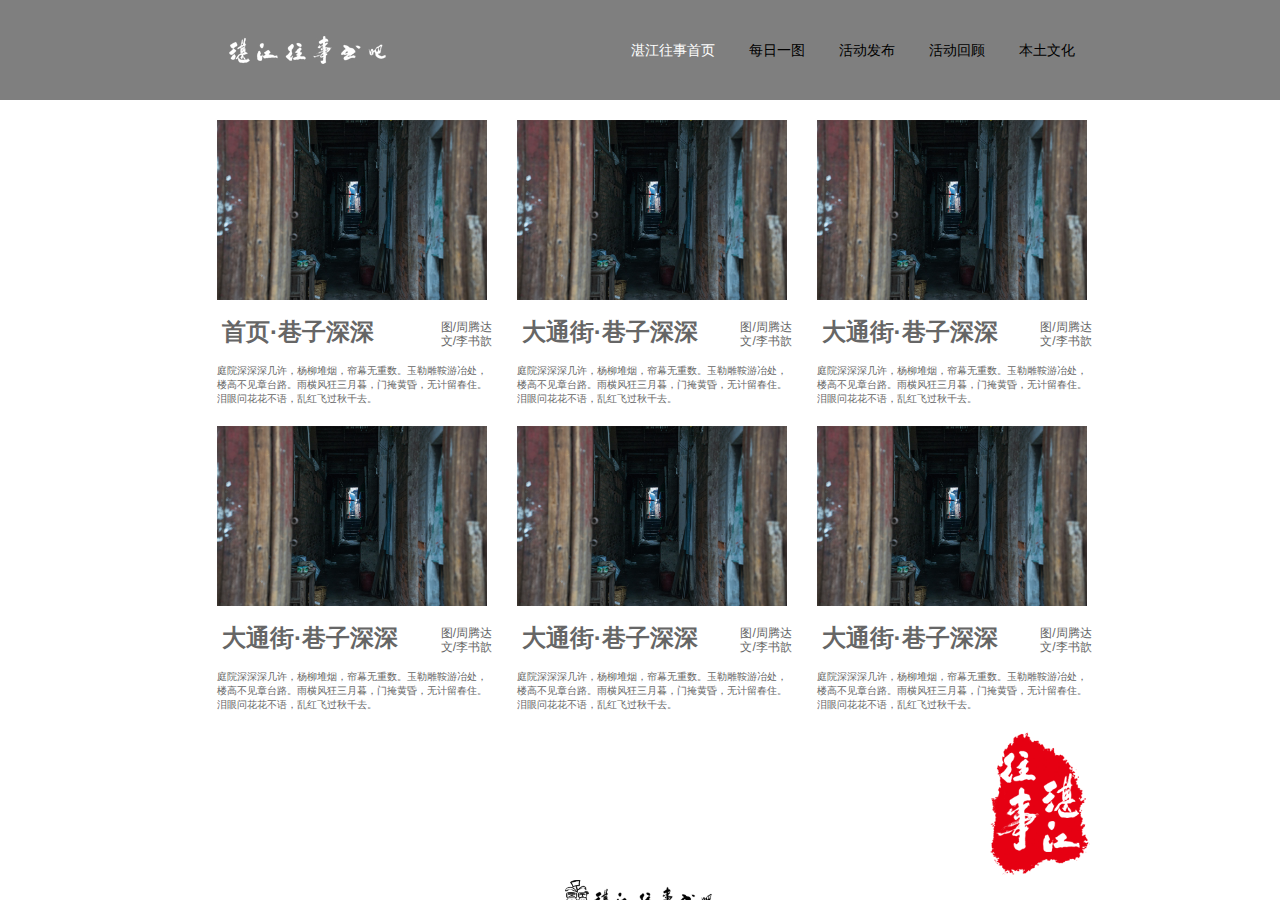
<file: index.html>
<!DOCTYPE html>
<html lang="en">
<head>
    <meta charset="UTF-8">
    <title>湛江往事书吧-首页 </title>
    <meta content="width=device-width,user-scalable=no" name="viewport">
    <meta name="Author" contect="koala">
    <script src="js/jquery-1.9.1.min.js" type="text/javascript"></script>
    <link rel="stylesheet" href="css/mobilebone.css">
    <link rel="stylesheet" href="css/index.css">
    <link rel="stylesheet" href="css/pages-index.css">
    <link rel="apple-touch-icon" sizes="114x114" href="apple-touch-icon114.png" />
    <link rel="apple-touch-icon" sizes="57x57" href="apple-touch-icon57.png" /><!-- 这2个link是另存为的icon需要拼去首页根目录http:// -->
</head>
<body>
    <div class="page in" id="home">
        <div class="header">
            <div class="container">
                <a class="logo" href="#home" data-rel="auto" data-mask="true">湛江往事书吧</a>
                <div class="nav-but" >
                    <span class="nav-bar" ></span>
                </div>
                <div class="options" >
                    <a class="selected" href="#home" data-reload data-rel="auto" data-mask="true">湛江往事首页</a>
                    <a href="ajax-onephoto.html?&&"  data-reload data-rel="auto" data-mask="true">每日一图</a>
                    <a href="ajax-events.html?&&"  data-reload data-rel="auto" data-mask="true">活动发布</a>
                    <a href="ajax-pastevents.html?&&"   data-reload data-rel="auto" data-mask="true">活动回顾</a>
                    <a href="ajax-local.html?&&"   data-reload data-rel="auto" data-mask="true">本土文化</a>
                </div>
            </div>
        </div>
        <ul class="lists">
            <li>
                <a href="ajax-2014-08-17-onephoto.html?&&" data-reload data-rel="auto" data-mask="true">
                    <img class="img" src="2014-08-17/photo.jpg" srcset="2014-08-17/photo-hd.jpg 910w" alt="老街">
                    <h1 class="tit">
                        首页·巷子深深
                        <span class="date">
                            图/周腾达<br>
                            文/李书歆
                        </span>
                    </h1>
                    <p>庭院深深深几许，杨柳堆烟，帘幕无重数。玉勒雕鞍游冶处，楼高不见章台路。雨横风狂三月暮，门掩黄昏，无计留春住。泪眼问花花不语，乱红飞过秋千去。</p>
                </a>
            </li>
            <li>
                <a href="ajax-2014-08-17-onephoto.html?&&" data-reload data-rel="auto" data-mask="true">
                    <img class="img" src="2014-08-17/photo.jpg" srcset="2014-08-17/photo-hd.jpg 910w" alt="老街">
                    <h1 class="tit">
                        大通街·巷子深深
                        <span class="date">
                            图/周腾达<br>
                            文/李书歆
                        </span>
                    </h1>
                    <p>庭院深深深几许，杨柳堆烟，帘幕无重数。玉勒雕鞍游冶处，楼高不见章台路。雨横风狂三月暮，门掩黄昏，无计留春住。泪眼问花花不语，乱红飞过秋千去。</p>
                </a>
            </li>
            <li>
                <a href="ajax-2014-08-17-onephoto.html?&&" data-reload data-rel="auto" data-mask="true">
                    <img class="img" src="2014-08-17/photo.jpg" srcset="2014-08-17/photo-hd.jpg 910w" alt="老街">
                    <h1 class="tit">
                        大通街·巷子深深
                        <span class="date">
                            图/周腾达<br>
                            文/李书歆
                        </span>
                    </h1>
                    <p>庭院深深深几许，杨柳堆烟，帘幕无重数。玉勒雕鞍游冶处，楼高不见章台路。雨横风狂三月暮，门掩黄昏，无计留春住。泪眼问花花不语，乱红飞过秋千去。</p>
                </a>
            </li>
            <li>
                <a href="ajax-2014-08-17-onephoto.html?&&" data-reload data-rel="auto" data-mask="true">
                    <img class="img" src="2014-08-17/photo.jpg" srcset="2014-08-17/photo-hd.jpg 910w" alt="老街">
                    <h1 class="tit">
                        大通街·巷子深深
                        <span class="date">
                            图/周腾达<br>
                            文/李书歆
                        </span>
                    </h1>
                    <p>庭院深深深几许，杨柳堆烟，帘幕无重数。玉勒雕鞍游冶处，楼高不见章台路。雨横风狂三月暮，门掩黄昏，无计留春住。泪眼问花花不语，乱红飞过秋千去。</p>
                </a>
            </li>
            <li>
                <a href="ajax-2014-08-17-onephoto.html?&&" data-reload data-rel="auto" data-mask="true">
                    <img class="img" src="2014-08-17/photo.jpg" srcset="2014-08-17/photo-hd.jpg 910w" alt="老街">
                    <h1 class="tit">
                        大通街·巷子深深
                        <span class="date">
                            图/周腾达<br>
                            文/李书歆
                        </span>
                    </h1>
                    <p>庭院深深深几许，杨柳堆烟，帘幕无重数。玉勒雕鞍游冶处，楼高不见章台路。雨横风狂三月暮，门掩黄昏，无计留春住。泪眼问花花不语，乱红飞过秋千去。</p>
                </a>
            </li>
            <li>
                <a href="ajax-2014-08-17-onephoto.html?&&" data-reload data-rel="auto" data-mask="true">
                    <img class="img" src="2014-08-17/photo.jpg" srcset="2014-08-17/photo-hd.jpg 910w" alt="老街">
                    <h1 class="tit">
                        大通街·巷子深深
                        <span class="date">
                            图/周腾达<br>
                            文/李书歆
                        </span>
                    </h1>
                    <p>庭院深深深几许，杨柳堆烟，帘幕无重数。玉勒雕鞍游冶处，楼高不见章台路。雨横风狂三月暮，门掩黄昏，无计留春住。泪眼问花花不语，乱红飞过秋千去。</p>
                </a>
            </li>
        </ul>
        <div class="footer">© 2014, 广州湾- 湛江往事</div>

    </div>
</body>
<script src="js/mobilebone.js"></script>
<script src="js/nav.js"></script>

</html>
</file>
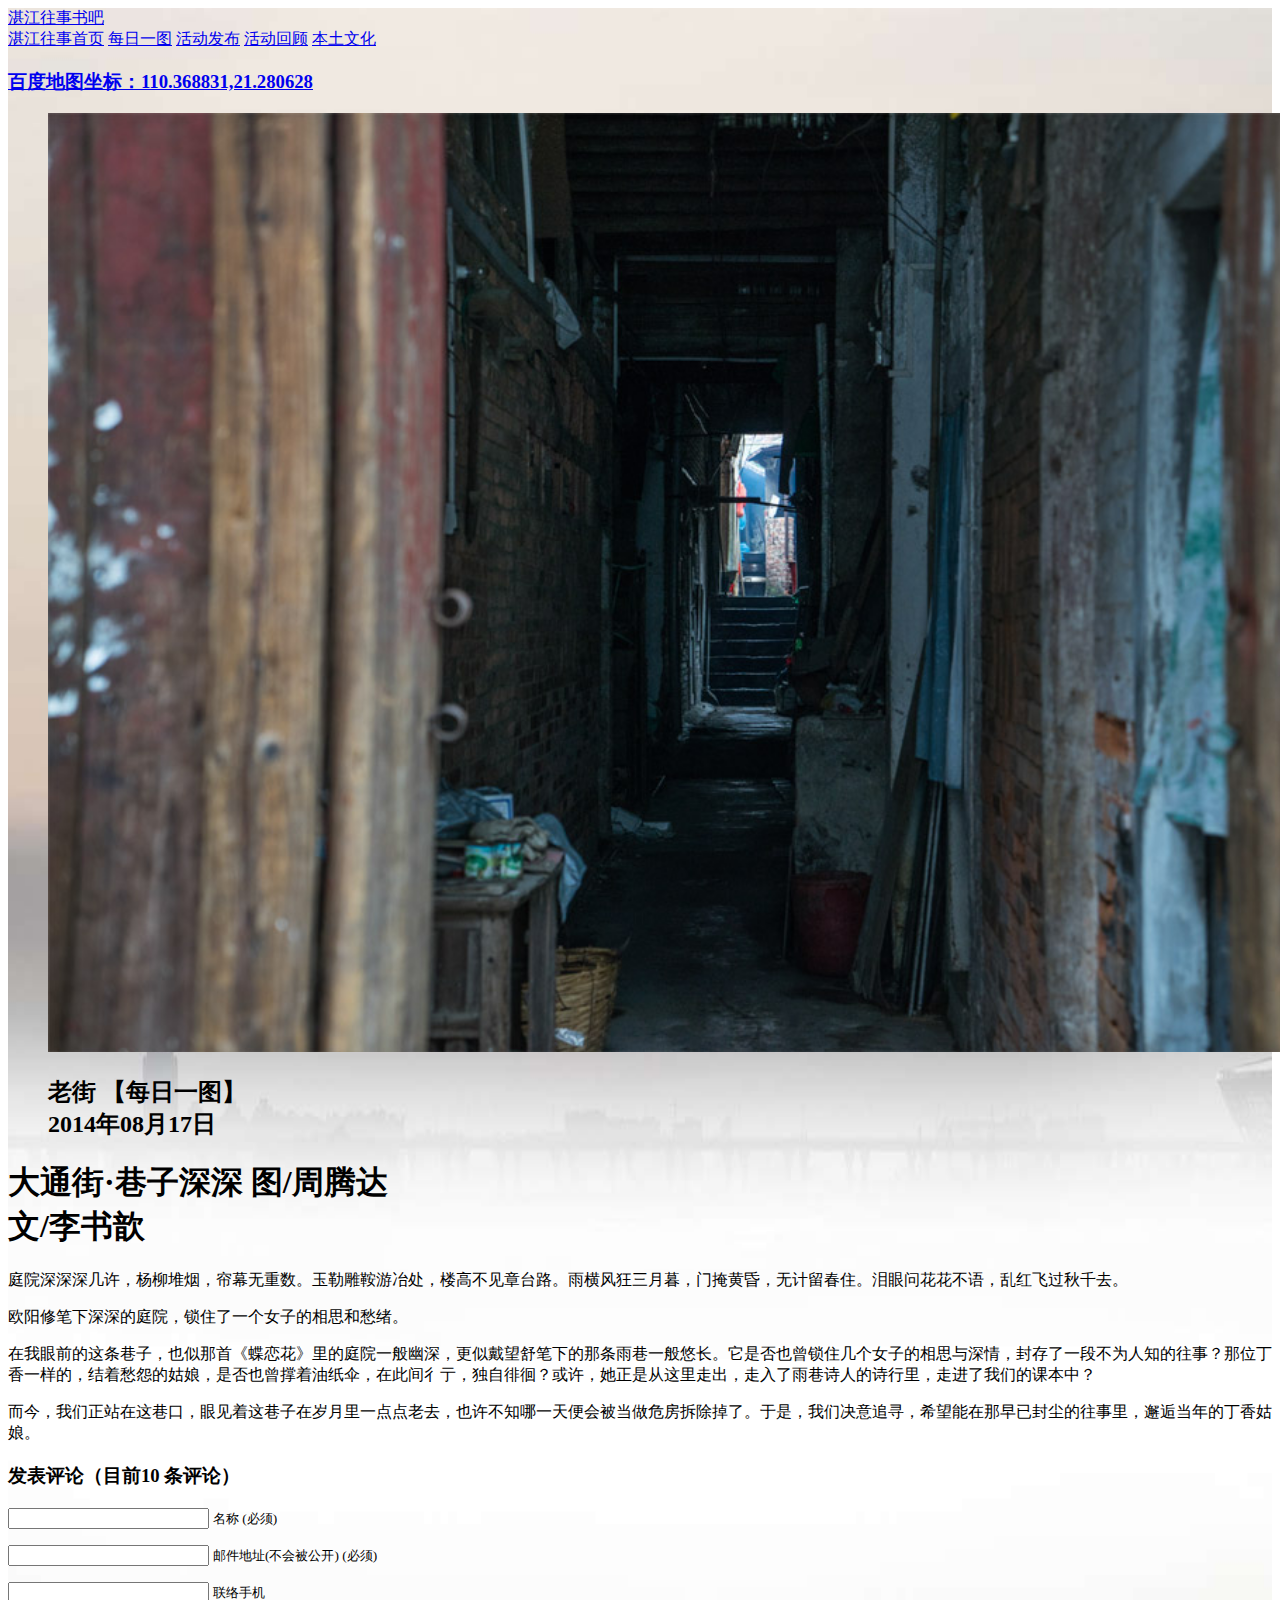
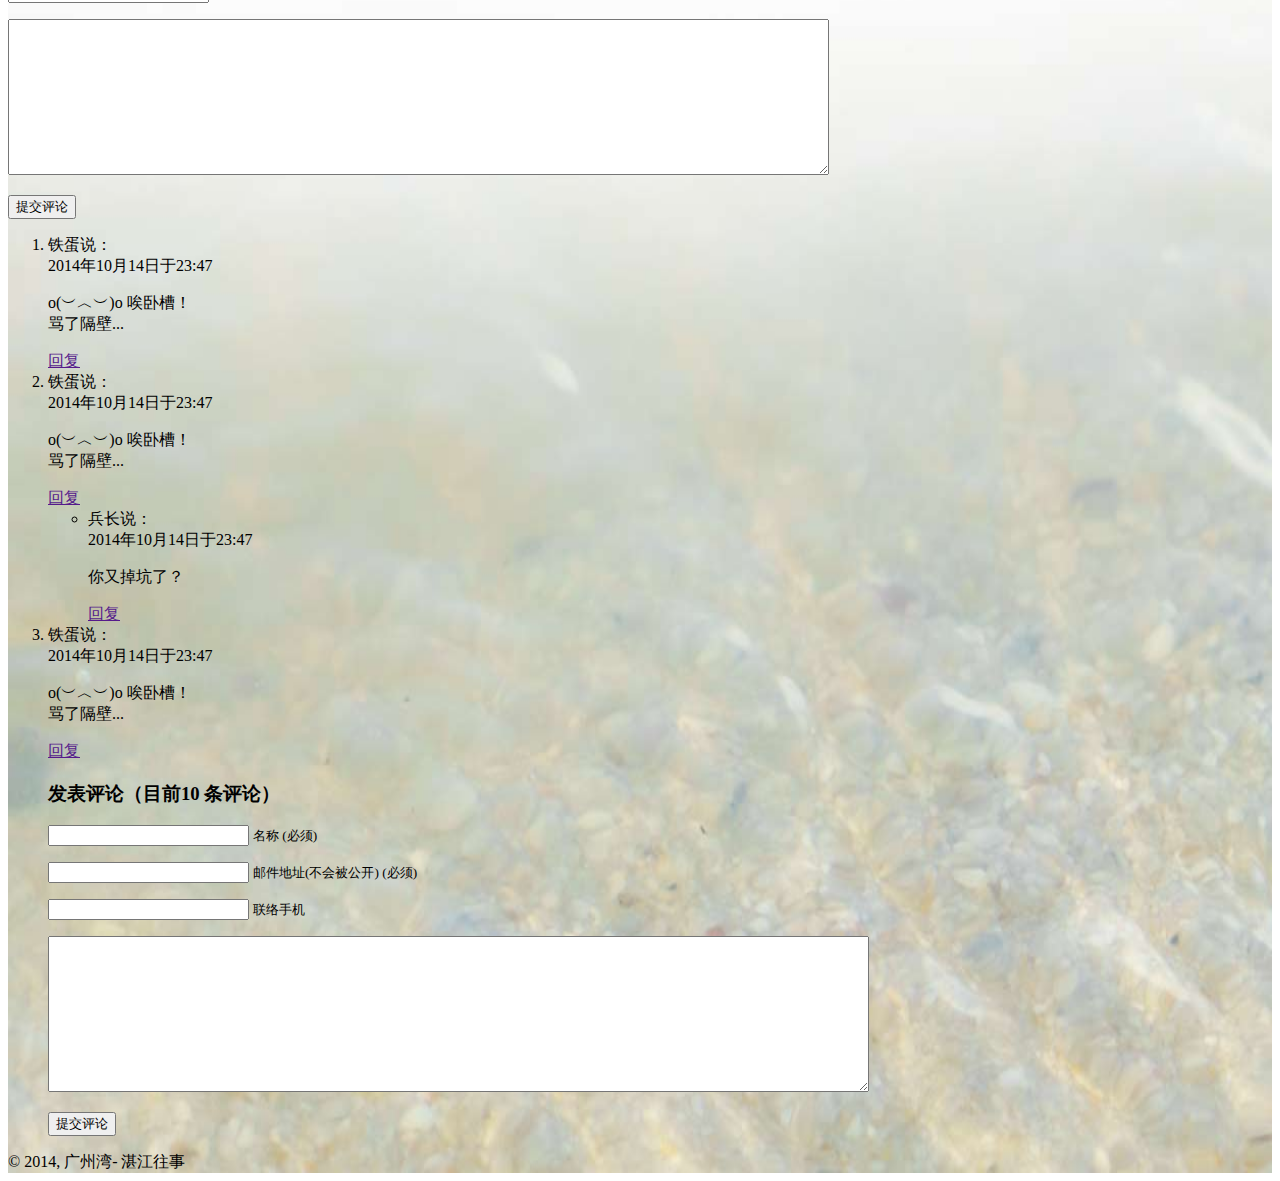
<file: ajax-2014-08-17-onephoto.html>
<!DOCTYPE html>
<html lang="en">
<head>
    <meta charset="UTF-8">
    <title>湛江往事书吧-每日一图-2014-08-17</title>
    <meta content="width=device-width,user-scalable=no" name="viewport">
    <meta name="Author" contect="koala">
</head>
<body>
    <div class="page out page-index">
        <style>
            .page-index{background:url('2014-08-17/bg.jpg') no-repeat;background-size:100%  100%}/*2014-08-17/插入当前文件路径*/
        </style>
        <div class="header">
            <div class="container">
                <a class="logo" href="#home" data-rel="back" data-mask="true">湛江往事书吧</a>
                <div class="nav-but" >
                    <span class="nav-bar"></span>
                </div>
                <div class="options" >
                    <a href="#home" data-reload data-rel="auto" data-mask="true">湛江往事首页</a>
                    <a class="selected" href="ajax-onephoto.html?&&"  data-reload data-rel="auto" data-mask="true">每日一图</a>
                    <a href="ajax-events.html?&&"  data-reload data-rel="auto" data-mask="true">活动发布</a>
                    <a href="ajax-pastevents.html?&&"   data-reload data-rel="auto" data-mask="true">活动回顾</a>
                    <a href="ajax-local.html?&&"   data-reload data-rel="auto" data-mask="true">本土文化</a>
                </div>
            </div>
        </div>
        <h3 class="headlink">
            <a href="http://j.map.baidu.com/WzN7v" data-ajax="false" target="_blank">百度地图坐标：110.368831,21.280628</a><!-- 修改点1.href里面的百度分享地址 2.百度地图坐标 -->
        </h3>
        <section>
            <figure>
                <img class="img" src="2014-08-17/photo.jpg" srcset="2014-08-17/photo-hd.jpg 910w" alt="老街">
                <figcaption>
                    <h2 class="tit">老街<!-- 修改点5.片种? -->
                        <span class="date">
                            【每日一图】<br>
                            2014年08月17日<!-- 修改点6.日期 -->
                        </span>
                    </h2>
                </figcaption>
            </figure>
        </section>
        <article>
            <h1 class="tit">
                大通街·巷子深深<!-- 修改点7.标题 -->
                <span class="date">
                    图/周腾达<br><!-- 修改点8.作者s -->
                    文/李书歆
                </span>
            </h1>  <!-- 修改点9.文章内容,每一段为1个 <p>...</P> -->
            <p>
                庭院深深深几许，杨柳堆烟，帘幕无重数。玉勒雕鞍游冶处，楼高不见章台路。雨横风狂三月暮，门掩黄昏，无计留春住。泪眼问花花不语，乱红飞过秋千去。
            </p>
            <p>
                欧阳修笔下深深的庭院，锁住了一个女子的相思和愁绪。</p>
            <p>
                在我眼前的这条巷子，也似那首《蝶恋花》里的庭院一般幽深，更似戴望舒笔下的那条雨巷一般悠长。它是否也曾锁住几个女子的相思与深情，封存了一段不为人知的往事？那位丁香一样的，结着愁怨的姑娘，是否也曾撑着油纸伞，在此间彳亍，独自徘徊？或许，她正是从这里走出，走入了雨巷诗人的诗行里，走进了我们的课本中？
            </p>
            <p>
                而今，我们正站在这巷口，眼见着这巷子在岁月里一点点老去，也许不知哪一天便会被当做危房拆除掉了。于是，我们决意追寻，希望能在那早已封尘的往事里，邂逅当年的丁香姑娘。
            </p>
        </article>
        <div class="commentform">
            <!--评论模块-->
            <h3 class="respond_title">发表评论（目前10 条评论）</h3>
            <form action="" method="post">
              <p>
                <input type="text" name="author" value="" size="22" tabindex="1" aria-required="true" required="">
                <label for="author"><small>名称 (必须)</small></label>
              </p>
              <p>
                <input type="email" name="email"  value="" size="22" tabindex="2" aria-required="true" required="">
                <label for="email"><small>邮件地址(不会被公开) (必须)</small></label>
              </p>
              <p>
                <input type="phone" name="phone" value="" size="22" tabindex="3">
                <label for="phone"><small>联络手机</small></label>
              </p>
              <p>
                <textarea name="comment" cols="100%" rows="10" tabindex="4"></textarea>
              </p>
              <p>
                <input class="submit" name="submit" type="submit" tabindex="5" value="提交评论">
              </p>
            </form>
        </div>
        <ol class="commentlist">
            <!-- 评论内容s -->
            <li><!-- 每条评论一个li -->
              <div class="comment_body">
                <div class="comment_author">铁蛋<span class="say">说：</span></div>
                <div class="comment_data">2014年10月14日于23:47</div>
                <p>
                  o(︶︿︶)o 唉卧槽！<br>骂了隔壁...
                </p>
                <div class="reply">
                  <a href="" data-ajax="false">回复</a>
                </div>
              </div>
            </li>

            <li><!-- 每条评论一个li,这是一条回复评论 -->
              <div class="comment_body">
                <div class="comment_author">铁蛋<span class="say">说：</span></div>
                <div class="comment_data">2014年10月14日于23:47</div>
                <p>
                  o(︶︿︶)o 唉卧槽！<br>骂了隔壁...
                </p>
                <div class="reply">
                  <a href="" data-ajax="false">回复</a>
                </div>
                <ul class="child">
                  <!-- 回复的内容在这里 -->
                  <li><!-- 每条评论一个li -->
                    <div class="comment_body">
                      <div class="comment_author">兵长<span class="say">说：</span></div>
                      <div class="comment_data">2014年10月14日于23:47</div>
                      <p>
                        你又掉坑了？
                      </p>
                      <div class="reply">
                        <a href="" data-ajax="false">回复</a>
                      </div>
                    </div>
                  </li>
                </ul>
              </div>
            </li>

            <li><!-- 每条评论一个li ,示范回复时插入评论模块-->
              <div class="comment_body">
                <div class="comment_author">铁蛋<span class="say">说：</span></div>
                <div class="comment_data">2014年10月14日于23:47</div>
                <p>
                  o(︶︿︶)o 唉卧槽！<br>骂了隔壁...
                </p>
                <div class="reply">
                  <a href="" data-ajax="false">回复</a>
                </div>
              </div>
              <div class="commentform">
                <!--评论模块-->
                <h3 class="respond_title">发表评论（目前10 条评论）</h3>
                <form action="" method="post">
                  <p>
                    <input type="text" name="author" value="" size="22" tabindex="1" aria-required="true" required="">
                    <label for="author"><small>名称 (必须)</small></label>
                  </p>
                  <p>
                    <input type="email" name="email"  value="" size="22" tabindex="2" aria-required="true" required="">
                    <label for="email"><small>邮件地址(不会被公开) (必须)</small></label>
                  </p>
                  <p>
                    <input type="phone" name="phone" value="" size="22" tabindex="3">
                    <label for="phone"><small>联络手机</small></label>
                  </p>
                  <p>
                    <textarea name="comment" cols="100%" rows="10" tabindex="4"></textarea>
                  </p>
                  <p>
                    <input class="submit" name="submit" type="submit" tabindex="5" value="提交评论">
                  </p>
                </form>
              </div>
            </li>
        </ol>
        <div class="footer">© 2014, 广州湾- 湛江往事</div>
    </div>
</body>
</html>
</file>
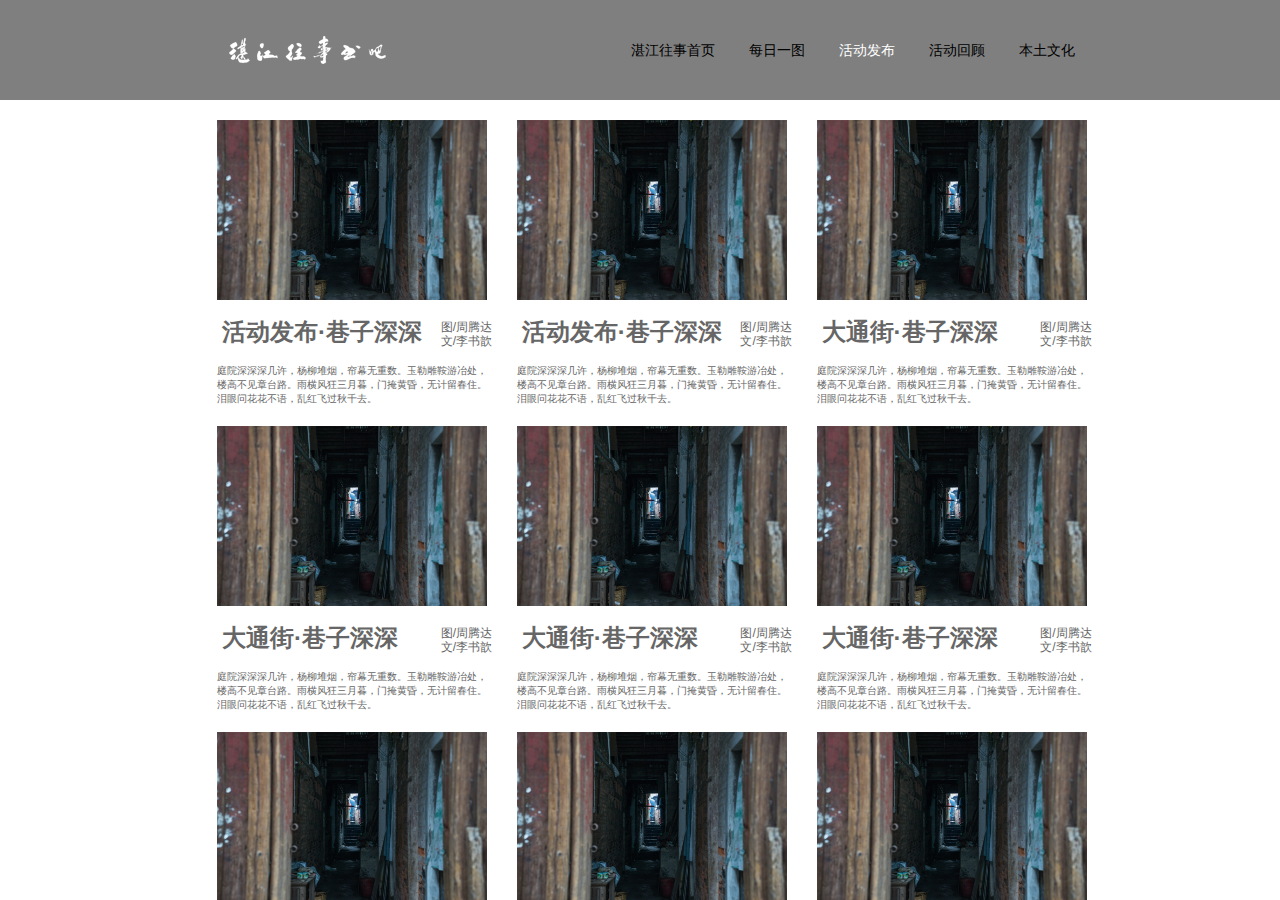
<file: ajax-events.html>
<!DOCTYPE html>
<html lang="en">
<head>
    <meta charset="UTF-8">
    <title>湛江往事书吧-活动发布</title>
    <meta content="width=device-width,user-scalable=no" name="viewport">
    <meta name="Author" contect="koala">
    <script src="js/jquery-1.9.1.min.js" type="text/javascript"></script>
    <link rel="stylesheet" href="css/mobilebone.css">
    <link rel="stylesheet" href="css/index.css">
    <link rel="stylesheet" href="css/pages-index.css">
    <link rel="apple-touch-icon" sizes="114x114" href="apple-touch-icon114.png" />
    <link rel="apple-touch-icon" sizes="57x57" href="apple-touch-icon57.png" /><!-- 这2个link是另存为的icon需要拼去首页根目录http:// -->
</head>
<body>
    <div class="page in" id="events">
        <div class="header">
            <div class="container">
                <a class="logo" href="#home" data-rel="back"  data-mask="true">湛江往事书吧</a>
                <div class="nav-but" >
                    <span class="nav-bar"></span>
                </div>
                <div class="options" >
                    <a href="#home" data-reload data-rel="auto" data-mask="true">湛江往事首页</a>
                    <a href="ajax-onephoto.html?&&"  data-reload data-rel="back" data-mask="true">每日一图</a>
                    <a class="selected" href="#events"  data-reload data-rel="auto" data-mask="true">活动发布</a>
                    <a href="ajax-pastevents.html?&&"   data-reload data-rel="auto" data-mask="true">活动回顾</a>
                    <a href="ajax-local.html?&&"   data-reload data-rel="auto" data-mask="true">本土文化</a>
                </div>
            </div>
        </div>
        <ul class="lists">
            <li>
                <a href="ajax-2014-08-17-onephoto.html?&&" data-reload  data-mask="true">
                    <img class="img" src="2014-08-17/photo.jpg" srcset="2014-08-17/photo-hd.jpg 910w" alt="老街">
                    <h1 class="tit">
                        活动发布·巷子深深
                        <span class="date">
                            图/周腾达<br>
                            文/李书歆
                        </span>
                    </h1>
                    <p>庭院深深深几许，杨柳堆烟，帘幕无重数。玉勒雕鞍游冶处，楼高不见章台路。雨横风狂三月暮，门掩黄昏，无计留春住。泪眼问花花不语，乱红飞过秋千去。</p>
                </a>
            </li>
            <li>
                <a href="ajax-2014-08-17-onephoto.html?&&" data-reload  data-mask="true">
                    <img class="img" src="2014-08-17/photo.jpg" srcset="2014-08-17/photo-hd.jpg 910w" alt="老街">
                    <h1 class="tit">
                        活动发布·巷子深深
                        <span class="date">
                            图/周腾达<br>
                            文/李书歆
                        </span>
                    </h1>
                    <p>庭院深深深几许，杨柳堆烟，帘幕无重数。玉勒雕鞍游冶处，楼高不见章台路。雨横风狂三月暮，门掩黄昏，无计留春住。泪眼问花花不语，乱红飞过秋千去。</p>
                </a>
            </li>
            <li>
                <a href="ajax-2014-08-17-onephoto.html?&&" data-reload  data-mask="true">
                    <img class="img" src="2014-08-17/photo.jpg" srcset="2014-08-17/photo-hd.jpg 910w" alt="老街">
                    <h1 class="tit">
                        大通街·巷子深深
                        <span class="date">
                            图/周腾达<br>
                            文/李书歆
                        </span>
                    </h1>
                    <p>庭院深深深几许，杨柳堆烟，帘幕无重数。玉勒雕鞍游冶处，楼高不见章台路。雨横风狂三月暮，门掩黄昏，无计留春住。泪眼问花花不语，乱红飞过秋千去。</p>
                </a>
            </li>
            <li>
                <a href="ajax-2014-08-17-onephoto.html?&&" data-reload  data-mask="true">
                    <img class="img" src="2014-08-17/photo.jpg" srcset="2014-08-17/photo-hd.jpg 910w" alt="老街">
                    <h1 class="tit">
                        大通街·巷子深深
                        <span class="date">
                            图/周腾达<br>
                            文/李书歆
                        </span>
                    </h1>
                    <p>庭院深深深几许，杨柳堆烟，帘幕无重数。玉勒雕鞍游冶处，楼高不见章台路。雨横风狂三月暮，门掩黄昏，无计留春住。泪眼问花花不语，乱红飞过秋千去。</p>
                </a>
            </li>
            <li>
                <a href="ajax-2014-08-17-onephoto.html?&&" data-reload  data-mask="true">
                    <img class="img" src="2014-08-17/photo.jpg" srcset="2014-08-17/photo-hd.jpg 910w" alt="老街">
                    <h1 class="tit">
                        大通街·巷子深深
                        <span class="date">
                            图/周腾达<br>
                            文/李书歆
                        </span>
                    </h1>
                    <p>庭院深深深几许，杨柳堆烟，帘幕无重数。玉勒雕鞍游冶处，楼高不见章台路。雨横风狂三月暮，门掩黄昏，无计留春住。泪眼问花花不语，乱红飞过秋千去。</p>
                </a>
            </li>
            <li>
                <a href="ajax-2014-08-17-onephoto.html?&&" data-reload  data-mask="true">
                    <img class="img" src="2014-08-17/photo.jpg" srcset="2014-08-17/photo-hd.jpg 910w" alt="老街">
                    <h1 class="tit">
                        大通街·巷子深深
                        <span class="date">
                            图/周腾达<br>
                            文/李书歆
                        </span>
                    </h1>
                    <p>庭院深深深几许，杨柳堆烟，帘幕无重数。玉勒雕鞍游冶处，楼高不见章台路。雨横风狂三月暮，门掩黄昏，无计留春住。泪眼问花花不语，乱红飞过秋千去。</p>
                </a>
            </li>
            <li>
                <a href="ajax-2014-08-17-onephoto.html?&&" data-reload  data-mask="true">
                    <img class="img" src="2014-08-17/photo.jpg" srcset="2014-08-17/photo-hd.jpg 910w" alt="老街">
                    <h1 class="tit">
                        大通街·巷子深深
                        <span class="date">
                            图/周腾达<br>
                            文/李书歆
                        </span>
                    </h1>
                    <p>庭院深深深几许，杨柳堆烟，帘幕无重数。玉勒雕鞍游冶处，楼高不见章台路。雨横风狂三月暮，门掩黄昏，无计留春住。泪眼问花花不语，乱红飞过秋千去。</p>
                </a>
            </li>
            <li>
                <a href="ajax-2014-08-17-onephoto.html?&&" data-reload  data-mask="true">
                    <img class="img" src="2014-08-17/photo.jpg" srcset="2014-08-17/photo-hd.jpg 910w" alt="老街">
                    <h1 class="tit">
                        大通街·巷子深深
                        <span class="date">
                            图/周腾达<br>
                            文/李书歆
                        </span>
                    </h1>
                    <p>庭院深深深几许，杨柳堆烟，帘幕无重数。玉勒雕鞍游冶处，楼高不见章台路。雨横风狂三月暮，门掩黄昏，无计留春住。泪眼问花花不语，乱红飞过秋千去。</p>
                </a>
            </li>
            <li>
                <a href="ajax-2014-08-17-onephoto.html?&&" data-reload  data-mask="true">
                    <img class="img" src="2014-08-17/photo.jpg" srcset="2014-08-17/photo-hd.jpg 910w" alt="老街">
                    <h1 class="tit">
                        大通街·巷子深深
                        <span class="date">
                            图/周腾达<br>
                            文/李书歆
                        </span>
                    </h1>
                    <p>庭院深深深几许，杨柳堆烟，帘幕无重数。玉勒雕鞍游冶处，楼高不见章台路。雨横风狂三月暮，门掩黄昏，无计留春住。泪眼问花花不语，乱红飞过秋千去。</p>
                </a>
            </li>
            <li>
                <a href="ajax-2014-08-17-onephoto.html?&&" data-reload  data-mask="true">
                    <img class="img" src="2014-08-17/photo.jpg" srcset="2014-08-17/photo-hd.jpg 910w" alt="老街">
                    <h1 class="tit">
                        大通街·巷子深深
                        <span class="date">
                            图/周腾达<br>
                            文/李书歆
                        </span>
                    </h1>
                    <p>庭院深深深几许，杨柳堆烟，帘幕无重数。玉勒雕鞍游冶处，楼高不见章台路。雨横风狂三月暮，门掩黄昏，无计留春住。泪眼问花花不语，乱红飞过秋千去。</p>
                </a>
            </li>
            <li>
                <a href="ajax-2014-08-17-onephoto.html?&&" data-reload  data-mask="true">
                    <img class="img" src="2014-08-17/photo.jpg" srcset="2014-08-17/photo-hd.jpg 910w" alt="老街">
                    <h1 class="tit">
                        大通街·巷子深深
                        <span class="date">
                            图/周腾达<br>
                            文/李书歆
                        </span>
                    </h1>
                    <p>庭院深深深几许，杨柳堆烟，帘幕无重数。玉勒雕鞍游冶处，楼高不见章台路。雨横风狂三月暮，门掩黄昏，无计留春住。泪眼问花花不语，乱红飞过秋千去。</p>
                </a>
            </li>


        </ul>
        <div class="footer">© 2014, 广州湾- 湛江往事</div>

    </div>
</body>
</html>
</file>
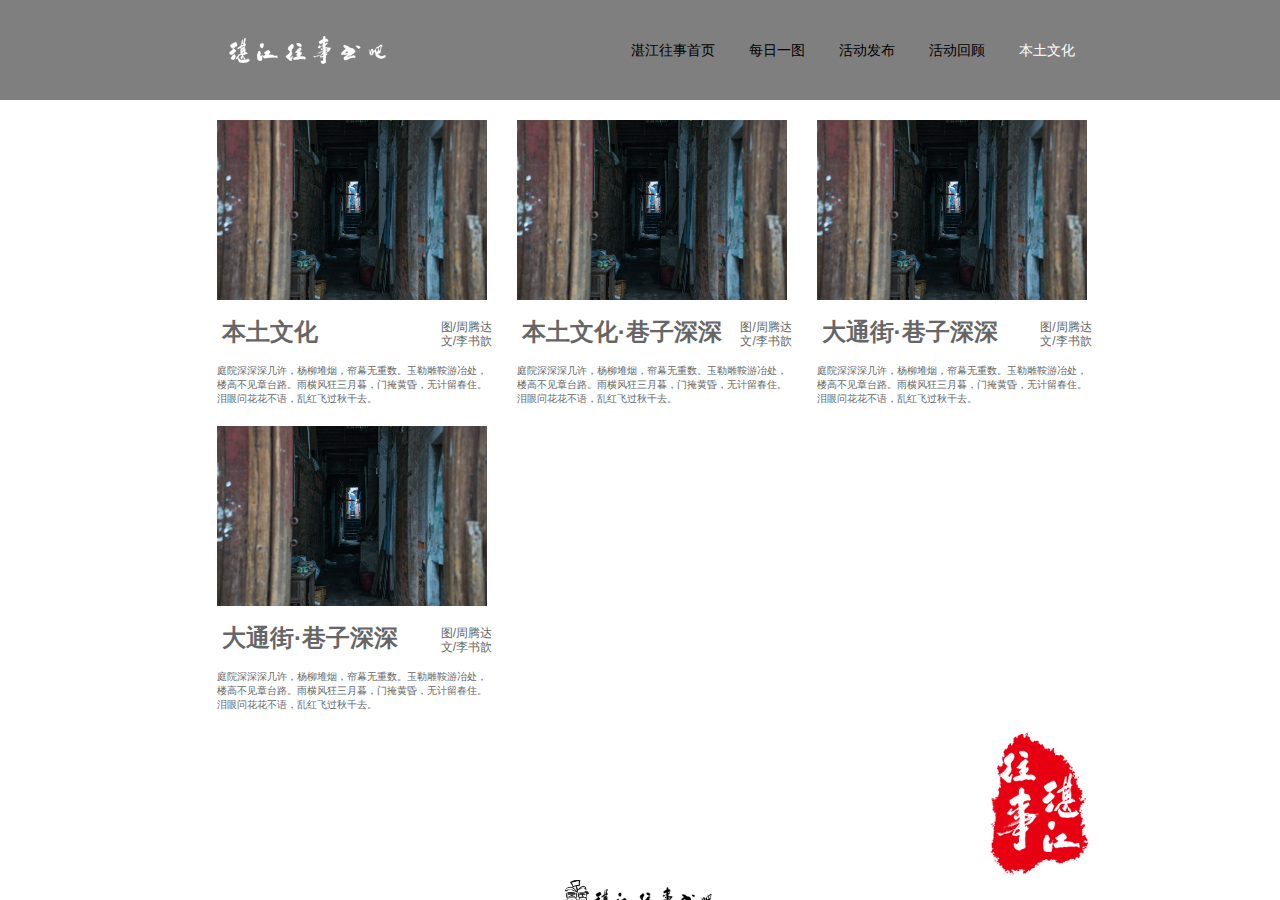
<file: ajax-local.html>
<!DOCTYPE html>
<html lang="en">
<head>
    <meta charset="UTF-8">
    <title>湛江往事书吧-本土文化</title>
    <meta content="width=device-width,user-scalable=no" name="viewport">
    <meta name="Author" contect="koala">
    <script src="js/jquery-1.9.1.min.js" type="text/javascript"></script>
    <link rel="stylesheet" href="css/mobilebone.css">
    <link rel="stylesheet" href="css/index.css">
    <link rel="stylesheet" href="css/pages-index.css">
    <link rel="apple-touch-icon" sizes="114x114" href="apple-touch-icon114.png" />
    <link rel="apple-touch-icon" sizes="57x57" href="apple-touch-icon57.png" /><!-- 这2个link是另存为的icon需要拼去首页根目录http:// -->
</head>
<body>
    <div class="page in" id="local">
        <div class="header">
            <div class="container">
                <a class="logo" href="#home" data-rel="back"  data-mask="true">湛江往事书吧</a>
                <div class="nav-but" >
                    <span class="nav-bar"></span>
                </div>
                <div class="options" >
                    <a href="#home" data-reload data-rel="auto" data-mask="true">湛江往事首页</a>
                    <a href="ajax-onephoto.html?&&"  data-reload data-rel="back" data-mask="true">每日一图</a>
                    <a href="ajax-events.html?&&"  data-reload data-rel="back" data-mask="true">活动发布</a>
                    <a href="ajax-pastevents.html?&&"   data-reload data-rel="back" data-mask="true">活动回顾</a>
                    <a class="selected" href="#local"   data-reload data-rel="auto" data-mask="true">本土文化</a>
                </div>
            </div>
        </div>
        <ul class="lists">
            <li>
                <a href="ajax-2014-08-17-onephoto.html?&&" data-reload  data-mask="true">
                    <img class="img" src="2014-08-17/photo.jpg" srcset="2014-08-17/photo-hd.jpg 910w" alt="老街">
                    <h1 class="tit">
                        本土文化
                        <span class="date">
                            图/周腾达<br>
                            文/李书歆
                        </span>
                    </h1>
                    <p>庭院深深深几许，杨柳堆烟，帘幕无重数。玉勒雕鞍游冶处，楼高不见章台路。雨横风狂三月暮，门掩黄昏，无计留春住。泪眼问花花不语，乱红飞过秋千去。</p>
                </a>
            </li>
            <li>
                <a href="ajax-2014-08-17-onephoto.html?&&" data-reload  data-mask="true">
                    <img class="img" src="2014-08-17/photo.jpg" srcset="2014-08-17/photo-hd.jpg 910w" alt="老街">
                    <h1 class="tit">
                        本土文化·巷子深深
                        <span class="date">
                            图/周腾达<br>
                            文/李书歆
                        </span>
                    </h1>
                    <p>庭院深深深几许，杨柳堆烟，帘幕无重数。玉勒雕鞍游冶处，楼高不见章台路。雨横风狂三月暮，门掩黄昏，无计留春住。泪眼问花花不语，乱红飞过秋千去。</p>
                </a>
            </li>
            <li>
                <a href="ajax-2014-08-17-onephoto.html?&&" data-reload  data-mask="true">
                    <img class="img" src="2014-08-17/photo.jpg" srcset="2014-08-17/photo-hd.jpg 910w" alt="老街">
                    <h1 class="tit">
                        大通街·巷子深深
                        <span class="date">
                            图/周腾达<br>
                            文/李书歆
                        </span>
                    </h1>
                    <p>庭院深深深几许，杨柳堆烟，帘幕无重数。玉勒雕鞍游冶处，楼高不见章台路。雨横风狂三月暮，门掩黄昏，无计留春住。泪眼问花花不语，乱红飞过秋千去。</p>
                </a>
            </li>
            <li>
                <a href="ajax-2014-08-17-onephoto.html?&&" data-reload  data-mask="true">
                    <img class="img" src="2014-08-17/photo.jpg" srcset="2014-08-17/photo-hd.jpg 910w" alt="老街">
                    <h1 class="tit">
                        大通街·巷子深深
                        <span class="date">
                            图/周腾达<br>
                            文/李书歆
                        </span>
                    </h1>
                    <p>庭院深深深几许，杨柳堆烟，帘幕无重数。玉勒雕鞍游冶处，楼高不见章台路。雨横风狂三月暮，门掩黄昏，无计留春住。泪眼问花花不语，乱红飞过秋千去。</p>
                </a>
            </li>


        </ul>
        <div class="footer">© 2014, 广州湾- 湛江往事</div>

    </div>
</body>
</html>
</file>
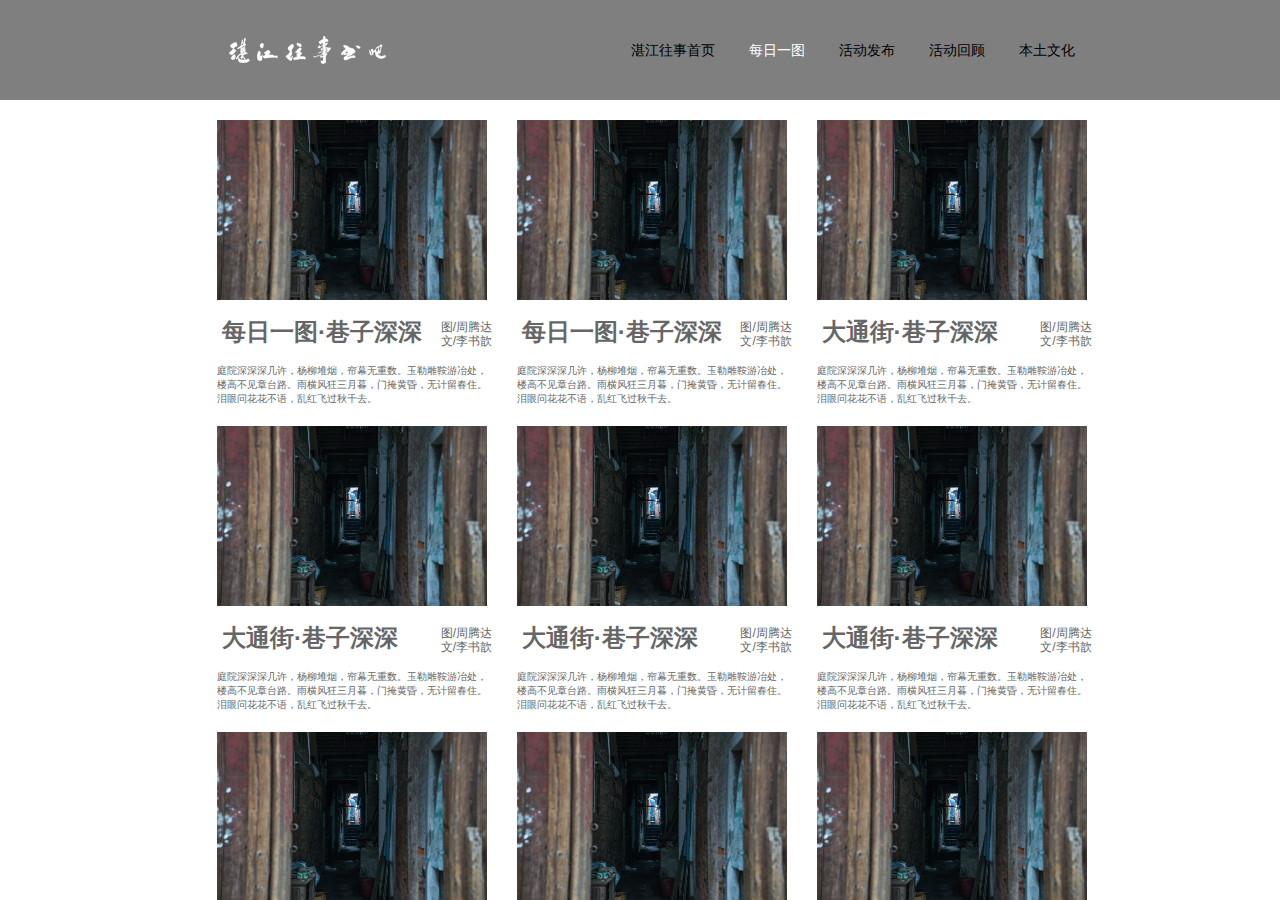
<file: ajax-onephoto.html>
<!DOCTYPE html>
<html lang="en">
<head>
    <meta charset="UTF-8">
    <title>湛江往事书吧-每日一图</title>
    <meta content="width=device-width,user-scalable=no" name="viewport">
    <meta name="Author" contect="koala">
    <script src="js/jquery-1.9.1.min.js" type="text/javascript"></script>
    <link rel="stylesheet" href="css/mobilebone.css">
    <link rel="stylesheet" href="css/index.css">
    <link rel="stylesheet" href="css/pages-index.css">
    <link rel="apple-touch-icon" sizes="114x114" href="apple-touch-icon114.png" />
    <link rel="apple-touch-icon" sizes="57x57" href="apple-touch-icon57.png" /><!-- 这2个link是另存为的icon需要拼去首页根目录http:// -->
</head>
<body>
    <div class="page in" id="onephoto">
        <div class="header">
            <div class="container">
                <a class="logo" href="#home" data-rel="back"  data-mask="true">湛江往事书吧</a>
                <div class="nav-but" >
                    <span class="nav-bar"></span>
                </div>
                <div class="options" >
                    <a href="#home" data-reload data-rel="auto" data-mask="true">湛江往事首页</a>
                    <a class="selected" href="#onephoto"  data-reload data-rel="auto" data-mask="true">每日一图</a>
                    <a href="ajax-events.html?&&"  data-reload data-rel="auto" data-mask="true">活动发布</a>
                    <a href="ajax-pastevents.html?&&"   data-reload data-rel="auto" data-mask="true">活动回顾</a>
                    <a href="ajax-local.html?&&"   data-reload data-rel="auto" data-mask="true">本土文化</a>
                </div>
            </div>
        </div>
        <ul class="lists">
            <li>
                <a href="ajax-2014-08-17-onephoto.html?&&" data-reload  data-mask="true">
                    <img class="img" src="2014-08-17/photo.jpg" srcset="2014-08-17/photo-hd.jpg 910w" alt="老街">
                    <h1 class="tit">
                        每日一图·巷子深深
                        <span class="date">
                            图/周腾达<br>
                            文/李书歆
                        </span>
                    </h1>
                    <p>庭院深深深几许，杨柳堆烟，帘幕无重数。玉勒雕鞍游冶处，楼高不见章台路。雨横风狂三月暮，门掩黄昏，无计留春住。泪眼问花花不语，乱红飞过秋千去。</p>
                </a>
            </li>
            <li>
                <a href="ajax-2014-08-17-onephoto.html?&&" data-reload  data-mask="true">
                    <img class="img" src="2014-08-17/photo.jpg" srcset="2014-08-17/photo-hd.jpg 910w" alt="老街">
                    <h1 class="tit">
                        每日一图·巷子深深
                        <span class="date">
                            图/周腾达<br>
                            文/李书歆
                        </span>
                    </h1>
                    <p>庭院深深深几许，杨柳堆烟，帘幕无重数。玉勒雕鞍游冶处，楼高不见章台路。雨横风狂三月暮，门掩黄昏，无计留春住。泪眼问花花不语，乱红飞过秋千去。</p>
                </a>
            </li>
            <li>
                <a href="ajax-2014-08-17-onephoto.html?&&" data-reload  data-mask="true">
                    <img class="img" src="2014-08-17/photo.jpg" srcset="2014-08-17/photo-hd.jpg 910w" alt="老街">
                    <h1 class="tit">
                        大通街·巷子深深
                        <span class="date">
                            图/周腾达<br>
                            文/李书歆
                        </span>
                    </h1>
                    <p>庭院深深深几许，杨柳堆烟，帘幕无重数。玉勒雕鞍游冶处，楼高不见章台路。雨横风狂三月暮，门掩黄昏，无计留春住。泪眼问花花不语，乱红飞过秋千去。</p>
                </a>
            </li>
            <li>
                <a href="ajax-2014-08-17-onephoto.html?&&" data-reload  data-mask="true">
                    <img class="img" src="2014-08-17/photo.jpg" srcset="2014-08-17/photo-hd.jpg 910w" alt="老街">
                    <h1 class="tit">
                        大通街·巷子深深
                        <span class="date">
                            图/周腾达<br>
                            文/李书歆
                        </span>
                    </h1>
                    <p>庭院深深深几许，杨柳堆烟，帘幕无重数。玉勒雕鞍游冶处，楼高不见章台路。雨横风狂三月暮，门掩黄昏，无计留春住。泪眼问花花不语，乱红飞过秋千去。</p>
                </a>
            </li>
            <li>
                <a href="ajax-2014-08-17-onephoto.html?&&" data-reload  data-mask="true">
                    <img class="img" src="2014-08-17/photo.jpg" srcset="2014-08-17/photo-hd.jpg 910w" alt="老街">
                    <h1 class="tit">
                        大通街·巷子深深
                        <span class="date">
                            图/周腾达<br>
                            文/李书歆
                        </span>
                    </h1>
                    <p>庭院深深深几许，杨柳堆烟，帘幕无重数。玉勒雕鞍游冶处，楼高不见章台路。雨横风狂三月暮，门掩黄昏，无计留春住。泪眼问花花不语，乱红飞过秋千去。</p>
                </a>
            </li>
            <li>
                <a href="ajax-2014-08-17-onephoto.html?&&" data-reload  data-mask="true">
                    <img class="img" src="2014-08-17/photo.jpg" srcset="2014-08-17/photo-hd.jpg 910w" alt="老街">
                    <h1 class="tit">
                        大通街·巷子深深
                        <span class="date">
                            图/周腾达<br>
                            文/李书歆
                        </span>
                    </h1>
                    <p>庭院深深深几许，杨柳堆烟，帘幕无重数。玉勒雕鞍游冶处，楼高不见章台路。雨横风狂三月暮，门掩黄昏，无计留春住。泪眼问花花不语，乱红飞过秋千去。</p>
                </a>
            </li>
            <li>
                <a href="ajax-2014-08-17-onephoto.html?&&" data-reload  data-mask="true">
                    <img class="img" src="2014-08-17/photo.jpg" srcset="2014-08-17/photo-hd.jpg 910w" alt="老街">
                    <h1 class="tit">
                        大通街·巷子深深
                        <span class="date">
                            图/周腾达<br>
                            文/李书歆
                        </span>
                    </h1>
                    <p>庭院深深深几许，杨柳堆烟，帘幕无重数。玉勒雕鞍游冶处，楼高不见章台路。雨横风狂三月暮，门掩黄昏，无计留春住。泪眼问花花不语，乱红飞过秋千去。</p>
                </a>
            </li>
            <li>
                <a href="ajax-2014-08-17-onephoto.html?&&" data-reload  data-mask="true">
                    <img class="img" src="2014-08-17/photo.jpg" srcset="2014-08-17/photo-hd.jpg 910w" alt="老街">
                    <h1 class="tit">
                        大通街·巷子深深
                        <span class="date">
                            图/周腾达<br>
                            文/李书歆
                        </span>
                    </h1>
                    <p>庭院深深深几许，杨柳堆烟，帘幕无重数。玉勒雕鞍游冶处，楼高不见章台路。雨横风狂三月暮，门掩黄昏，无计留春住。泪眼问花花不语，乱红飞过秋千去。</p>
                </a>
            </li>
            <li>
                <a href="ajax-2014-08-17-onephoto.html?&&" data-reload  data-mask="true">
                    <img class="img" src="2014-08-17/photo.jpg" srcset="2014-08-17/photo-hd.jpg 910w" alt="老街">
                    <h1 class="tit">
                        大通街·巷子深深
                        <span class="date">
                            图/周腾达<br>
                            文/李书歆
                        </span>
                    </h1>
                    <p>庭院深深深几许，杨柳堆烟，帘幕无重数。玉勒雕鞍游冶处，楼高不见章台路。雨横风狂三月暮，门掩黄昏，无计留春住。泪眼问花花不语，乱红飞过秋千去。</p>
                </a>
            </li>
            <li>
                <a href="ajax-2014-08-17-onephoto.html?&&" data-reload  data-mask="true">
                    <img class="img" src="2014-08-17/photo.jpg" srcset="2014-08-17/photo-hd.jpg 910w" alt="老街">
                    <h1 class="tit">
                        大通街·巷子深深
                        <span class="date">
                            图/周腾达<br>
                            文/李书歆
                        </span>
                    </h1>
                    <p>庭院深深深几许，杨柳堆烟，帘幕无重数。玉勒雕鞍游冶处，楼高不见章台路。雨横风狂三月暮，门掩黄昏，无计留春住。泪眼问花花不语，乱红飞过秋千去。</p>
                </a>
            </li>
            <li>
                <a href="ajax-2014-08-17-onephoto.html?&&" data-reload  data-mask="true">
                    <img class="img" src="2014-08-17/photo.jpg" srcset="2014-08-17/photo-hd.jpg 910w" alt="老街">
                    <h1 class="tit">
                        大通街·巷子深深
                        <span class="date">
                            图/周腾达<br>
                            文/李书歆
                        </span>
                    </h1>
                    <p>庭院深深深几许，杨柳堆烟，帘幕无重数。玉勒雕鞍游冶处，楼高不见章台路。雨横风狂三月暮，门掩黄昏，无计留春住。泪眼问花花不语，乱红飞过秋千去。</p>
                </a>
            </li>


        </ul>
        <div class="footer">© 2014, 广州湾- 湛江往事</div>

    </div>
</body>
</html>
</file>
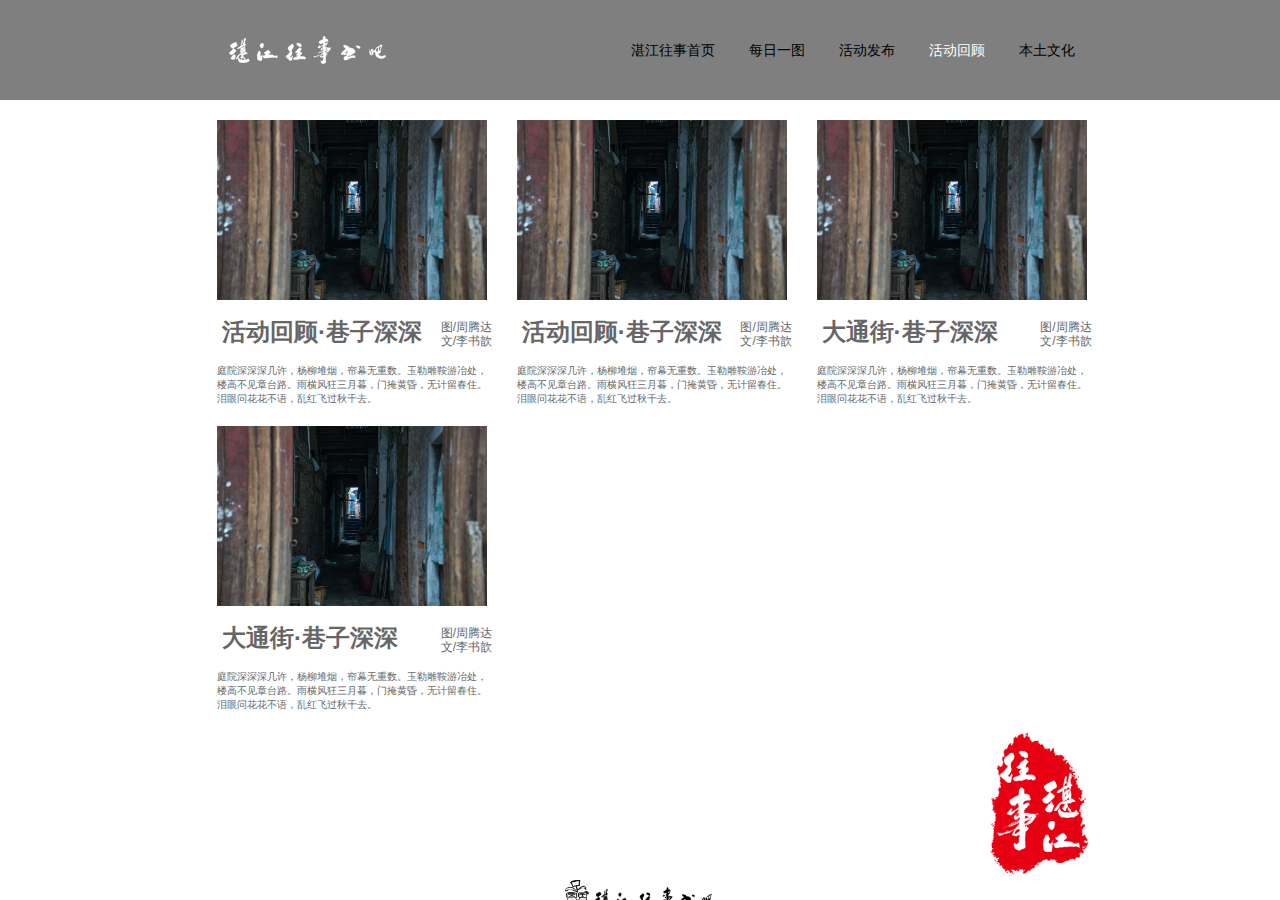
<file: ajax-pastevents.html>
<!DOCTYPE html>
<html lang="en">
<head>
    <meta charset="UTF-8">
    <title>湛江往事书吧-活动回顾</title>
    <meta content="width=device-width,user-scalable=no" name="viewport">
    <meta name="Author" contect="koala">
    <script src="js/jquery-1.9.1.min.js" type="text/javascript"></script>
    <link rel="stylesheet" href="css/mobilebone.css">
    <link rel="stylesheet" href="css/index.css">
    <link rel="stylesheet" href="css/pages-index.css">
    <link rel="apple-touch-icon" sizes="114x114" href="apple-touch-icon114.png" />
    <link rel="apple-touch-icon" sizes="57x57" href="apple-touch-icon57.png" /><!-- 这2个link是另存为的icon需要拼去首页根目录http:// -->
</head>
<body>
    <div class="page in" id="pastevents">
        <div class="header">
            <div class="container">
                <a class="logo" href="#home" data-rel="back"  data-mask="true">湛江往事书吧</a>
                <div class="nav-but" >
                    <span class="nav-bar"></span>
                </div>
                <div class="options" >
                    <a href="#home" data-reload data-rel="auto" data-mask="true">湛江往事首页</a>
                    <a href="ajax-onephoto.html?&&"  data-reload data-rel="back" data-mask="true">每日一图</a>
                    <a href="ajax-events.html?&&"  data-reload data-rel="back" data-mask="true">活动发布</a>
                    <a class="selected" href="#pastevents"   data-reload data-rel="auto" data-mask="true">活动回顾</a>
                    <a href="ajax-local.html?&&"   data-reload data-rel="auto" data-mask="true">本土文化</a>
                </div>
            </div>
        </div>
        <ul class="lists">
            <li>
                <a href="ajax-2014-08-17-onephoto.html?&&" data-reload  data-mask="true">
                    <img class="img" src="2014-08-17/photo.jpg" srcset="2014-08-17/photo-hd.jpg 910w" alt="老街">
                    <h1 class="tit">
                        活动回顾·巷子深深
                        <span class="date">
                            图/周腾达<br>
                            文/李书歆
                        </span>
                    </h1>
                    <p>庭院深深深几许，杨柳堆烟，帘幕无重数。玉勒雕鞍游冶处，楼高不见章台路。雨横风狂三月暮，门掩黄昏，无计留春住。泪眼问花花不语，乱红飞过秋千去。</p>
                </a>
            </li>
            <li>
                <a href="ajax-2014-08-17-onephoto.html?&&" data-reload  data-mask="true">
                    <img class="img" src="2014-08-17/photo.jpg" srcset="2014-08-17/photo-hd.jpg 910w" alt="老街">
                    <h1 class="tit">
                        活动回顾·巷子深深
                        <span class="date">
                            图/周腾达<br>
                            文/李书歆
                        </span>
                    </h1>
                    <p>庭院深深深几许，杨柳堆烟，帘幕无重数。玉勒雕鞍游冶处，楼高不见章台路。雨横风狂三月暮，门掩黄昏，无计留春住。泪眼问花花不语，乱红飞过秋千去。</p>
                </a>
            </li>
            <li>
                <a href="ajax-2014-08-17-onephoto.html?&&" data-reload  data-mask="true">
                    <img class="img" src="2014-08-17/photo.jpg" srcset="2014-08-17/photo-hd.jpg 910w" alt="老街">
                    <h1 class="tit">
                        大通街·巷子深深
                        <span class="date">
                            图/周腾达<br>
                            文/李书歆
                        </span>
                    </h1>
                    <p>庭院深深深几许，杨柳堆烟，帘幕无重数。玉勒雕鞍游冶处，楼高不见章台路。雨横风狂三月暮，门掩黄昏，无计留春住。泪眼问花花不语，乱红飞过秋千去。</p>
                </a>
            </li>
            <li>
                <a href="ajax-2014-08-17-onephoto.html?&&" data-reload  data-mask="true">
                    <img class="img" src="2014-08-17/photo.jpg" srcset="2014-08-17/photo-hd.jpg 910w" alt="老街">
                    <h1 class="tit">
                        大通街·巷子深深
                        <span class="date">
                            图/周腾达<br>
                            文/李书歆
                        </span>
                    </h1>
                    <p>庭院深深深几许，杨柳堆烟，帘幕无重数。玉勒雕鞍游冶处，楼高不见章台路。雨横风狂三月暮，门掩黄昏，无计留春住。泪眼问花花不语，乱红飞过秋千去。</p>
                </a>
            </li>


        </ul>
        <div class="footer">© 2014, 广州湾- 湛江往事</div>

    </div>
</body>
</html>
</file>
<file: css/mobilebone.css>
/*! 
 * mobilebone.css
 * by zhangxinxu(.com) 2014-09-26
 * some necessary CSS for mobilebone.js
 * good luck for U, ^_^
**/

a, img {
    -webkit-touch-callout: none;
}
body {
	margin: 0;
	-webkit-user-select: none;
	user-select: none;
	-ms-touch-action: none;
}

/* construction */
html, body, .page {
	height: 100%; width: 100%;
	overflow: hidden;
}
.page {
	position: absolute; left: 0; top: 0;
	-webkit-animation: .35s ease-in-out;
	animation: .35s ease-in-out;
}
.page.out {
	display: none;
	-webkit-transform: translateX(-100%);
	transform: translateX(-100%);
}
.page.in {
	-webkit-transform: translateX(0);
	transform: translateX(0);
}

/* mask layer when ajax sending... */
.mask {
	height: 100%; width: 100%;
	background-color: rgba(255,255,255,.35);
	position: absolute;
	z-index: 9;
}
.loading { /* more info: http://www.zhangxinxu.com/wordpress/?p=3357 */
    width: 3px; height:3px;
    border-radius: 100%;                      
    box-shadow: 0 -10px 0 1px currentColor,           /* top, 1px expand */
                10px 0px currentColor,                /* right */    
                0 10px currentColor,                  /* bottom */
                -10px 0 currentColor,                 /* left */
                              
                -7px -7px 0 .5px currentColor,        /* left-top, 0.5px expand */
                7px -7px 0 1.5px currentColor,        /* right-top, 1.5px expand */                    
                7px 7px currentColor,                 /* right-bottom */
                -7px 7px currentColor;                /* left-bottom */
	-webkit-animation: loading 1s step-start infinite;
	animation: loading 1s step-start infinite; 
	/*center*/
	position: absolute;
	top: 0; right: 0; bottom: 0; left: 0;
	margin: auto;
}

/* Default animation - slide, you can visit '/test/transition/aniamte.css' to get more styles of animation */
.slide.in {
	-webkit-animation-name: slideinfromright;
	animation-name: slideinfromright;
}
.slide.out {
	-webkit-animation-name: slideouttoleft;
	animation-name: slideouttoleft;
}
.slide.reverse.out {
	-webkit-animation-name: slideouttoright;
	animation-name: slideouttoright;
}
.slide.reverse.in {
	-webkit-animation-name: slideinfromleft;
	animation-name: slideinfromleft;
}

@-webkit-keyframes slideinfromright {
    from { -webkit-transform: translateX(100%); }
    to { -webkit-transform: translateX(0); }
}
@keyframes slideinfromright {
    from { transform: translateX(100%); }
    to { transform: translateX(0); }
}
@-webkit-keyframes slideinfromleft {
    from { -webkit-transform: translateX(-100%); }
    to { -webkit-transform: translateX(0); }
}
@keyframes slideinfromleft {
    from { transform: translateX(-100%); }
    to { transform: translateX(0); }
}
@-webkit-keyframes slideouttoleft {
    from { -webkit-transform: translateX(0); }
    to { -webkit-transform: translateX(-100%); }
}
@keyframes slideouttoleft {
    from { transform: translateX(0); }
    to { transform: translateX(-100%); }
}
@-webkit-keyframes slideouttoright {
    from { -webkit-transform: translateX(0); }
    to { -webkit-transform: translateX(100%); }
}
@keyframes slideouttoright {
    from { transform: translateX(0); }
    to { transform: translateX(100%); }
}

/* chrysanthemum loading effect */
@-webkit-keyframes loading {
     0% { -webkit-transform: rotate(0deg); }
	 12% { -webkit-transform: rotate(45deg); }
	25% { -webkit-transform: rotate(90deg); }
	37% { -webkit-transform: rotate(135deg); }
	50% { -webkit-transform: rotate(180deg); }
	63% { -webkit-transform: rotate(225deg); }
	75% { -webkit-transform: rotate(270deg); }
	87% { -webkit-transform: rotate(315deg); }
   90% { -webkit-transform: rotate(360deg); }
}
@keyframes loading {
      0% { transform: rotate(0deg); }
	 12% { transform: rotate(45deg); }
	25% { transform: rotate(90deg); }
	37% { transform: rotate(135deg); }
	50% { transform: rotate(180deg); }
	63% { transform: rotate(225deg); }
	75% { transform: rotate(270deg); }
	87% { transform: rotate(315deg); }
   90% { transform: rotate(360deg); }
}
</file>
<file: css/index.css>
article,
aside,
details,
figcaption,
figure,
footer,
header,
hgroup,
main,
nav,
section,
summary {
  display: block;
}
body,
div,
dl,
dt,
dd,
ul,
ol,
li,
h1,
h2,
h3,
h4,
h5,
h6,
pre,
code,
form,
fieldset,
legend,
input,
button,
textarea,
p,
blockquote,
th,
td,
figure {
  margin: 0;
  padding: 0;
}
fieldset,
img {
  border: 0 none;
}
a,
img {
  vertical-align: top;
}
a {
  background: transparent;
  -webkit-tap-highlight-color: rgba(255,255,255,0);
}
a:active,
a:hover {
  outline: 0 none;
}
a,
a:hover {
  text-decoration: none;
}
:focus {
  outline: 0 none;
}
address,
caption,
cite,
code,
dfn,
em,
th,
var,
optgroup {
  font-style: normal;
  font-weight: normal;
}
h1,
h2,
h3,
h4,
h5,
h6 {
  font-size: 100%;
}
abbr,
acronym {
  border: 0 none;
  font-variant: normal;
}
input,
button,
textarea,
select,
optgroup,
option {
  font-family: inherit;
  font-size: 100%;
  font-style: inherit;
  font-weight: inherit;
}
code,
kbd,
samp,
tt,
input,
button,
textarea,
select {
  font-size: 100%;
}
ol,
ul,
li {
  list-style: none;
}
table {
  border-collapse: collapse;
  border-spacing: 0;
}
sup,
sub {
  font-size: 100%;
  vertical-align: baseline;
}
blockquote,
q {
  quotes: none;
}
blockquote:before,
blockquote:after,
q:before,
q:after {
  content: '';
}
button,
html input[type="button"],
input[type="reset"],
input[type="submit"] {
  -webkit-appearance: button;
  cursor: pointer;
}
button[disabled],
html input[disabled] {
  cursor: not-allowed;
}
button {
  overflow: visible;
}
em,
i {
  font-style: normal;
}
html {
  min-height: 100%;
  font-size: 62.5%;
  line-height: 1.4;
  font-family: "\5FAE\8F6F\96C5\9ED1", arial, "\5B8B\4F53";
  overflow-y: auto;
  -webkit-overflow-scrolling: touch;
}
.page {
  overflow-y: auto;
  -webkit-overflow-scrolling: touch;
}
.mask {
  background-color: rgba(0,0,0,0.4);
}
.header {
  height: 100px;
  background-color: #666;
  background-color: rgba(0,0,0,0.5);
}
.container {
  position: relative;
  width: 900px;
  margin: auto;
  height: 100px;
}
.logo {
  display: inline-block;
  float: left;
  width: 235px;
  height: 28px;
  margin: 36px 10px 36px 0;
  background: url("../img/bg-logo.png") no-repeat;
  background-size: 235px 28px;
  text-indent: -9999px;
}
.nav-but {
  display: none;
}
.options {
  height: 100px;
  text-align: right;
  line-height: 100px;
  font-size: 14px;
}
.options a {
  padding: 0 15px;
  color: #000;
}
.options a:hover,
.options a.selected {
  color: #fff;
}
@media only screen and (-webkit-min-device-pixel-ratio: 1.5) and (orientation: portrait), only screen and (min-device-pixel-ratio: 1.5) and (orientation: portrait) {
  .header {
    overflow: hidden;
    height: auto;
  }
  .container {
    width: 100%;
    height: 80px;
  }
  .logo {
    float: left;
    width: 220px;
    height: 28px;
    margin: 26px 10px 26px 0;
    background: url("../img/bg-logo-hd.png") center no-repeat;
    background-size: 235px 28px;
  }
  .nav-but {
    display: block;
    position: relative;
    float: right;
    width: 26px;
    height: 26px;
    padding: 27px;
    background-color: #666;
  }
  .nav-but .nav-bar {
    display: block;
    width: 26px;
    height: 3px;
    border-radius: 3px;
    background-color: #fff;
  }
  .nav-but .nav-bar:after,
  .nav-but .nav-bar:before {
    position: relative;
    content: " ";
    top: 6px;
    display: block;
    width: 26px;
    height: 3px;
    border-radius: 3px;
    background-color: #fff;
  }
  .nav-but .nav-bar:before {
    top: 18px;
  }
  .options {
    display: none;
    right: 0;
    width: 100%;
    height: auto;
    float: right;
    top: 80px;
    background-color: #666;
    z-index: 10;
    line-height: 58px;
  }
  .options a {
    display: block;
  }
  .options a:active,
  .options a.selected {
    background-color: #000;
  }
}
@media only screen and (-webkit-min-device-pixel-ratio: 1.5) and (orientation: landscape), only screen and (min-device-pixel-ratio: 1.5) and (orientation: landscape) {
  .header {
    overflow: hidden;
    height: auto;
  }
  .container {
    width: 100%;
    height: 80px;
  }
  .logo {
    float: left;
    width: 220px;
    height: 28px;
    margin: 26px 10px 26px 0;
    background: url("../img/bg-logo-hd.png") center no-repeat;
    background-size: 235px 28px;
  }
  .nav-but {
    display: block;
    position: relative;
    float: right;
    width: 26px;
    height: 26px;
    padding: 27px;
    background-color: #666;
  }
  .nav-but .nav-bar {
    display: block;
    width: 26px;
    height: 3px;
    border-radius: 3px;
    background-color: #fff;
  }
  .nav-but .nav-bar:after,
  .nav-but .nav-bar:before {
    position: relative;
    content: " ";
    top: 6px;
    display: block;
    width: 26px;
    height: 3px;
    border-radius: 3px;
    background-color: #fff;
  }
  .nav-but .nav-bar:before {
    top: 18px;
  }
  .options {
    display: none;
    right: 0;
    width: 100%;
    height: auto;
    float: right;
    top: 80px;
    background-color: #666;
    z-index: 10;
    line-height: 58px;
  }
  .options a {
    display: block;
  }
  .options a:active,
  .options a.selected {
    background-color: #000;
  }
}
@media only screen and (max-width: 910px) {
  .header {
    overflow: hidden;
    height: auto;
  }
  .container {
    width: 100%;
    height: 80px;
  }
  .logo {
    float: left;
    width: 220px;
    height: 28px;
    margin: 26px 10px 26px 0;
    background: url("../img/bg-logo-hd.png") center no-repeat;
    background-size: 235px 28px;
  }
  .nav-but {
    display: block;
    position: relative;
    float: right;
    width: 26px;
    height: 26px;
    padding: 27px;
    background-color: #666;
  }
  .nav-but .nav-bar {
    display: block;
    width: 26px;
    height: 3px;
    border-radius: 3px;
    background-color: #fff;
  }
  .nav-but .nav-bar:after,
  .nav-but .nav-bar:before {
    position: relative;
    content: " ";
    top: 6px;
    display: block;
    width: 26px;
    height: 3px;
    border-radius: 3px;
    background-color: #fff;
  }
  .nav-but .nav-bar:before {
    top: 18px;
  }
  .options {
    display: none;
    right: 0;
    width: 100%;
    height: auto;
    float: right;
    top: 80px;
    background-color: #666;
    z-index: 10;
    line-height: 58px;
  }
  .options a {
    display: block;
  }
  .options a:active,
  .options a.selected {
    background-color: #000;
  }
}
.lists {
  width: 900px;
  padding: 20px 0 143px;
  margin: 0 auto;
  background: url("../img/bg-bg.png") right bottom no-repeat;
  background-size: 100px 143px;
}
.lists li {
  display: inline-block;
  width: 270px;
  margin: 0 0 20px 27px;
  vertical-align: top;
}
.lists .img {
  width: 100%;
  margin-bottom: 10px;
}
.lists a {
  display: block;
  color: #666;
}
.lists .tit {
  overflow: hidden;
  width: 100%;
  height: 1.4em;
  font-size: 2.4em;
  padding: 5px;
  margin-bottom: 0.42em;
  white-space: nowrap;
  text-overflow: ellipsis;
}
.lists .date {
  float: right;
  margin-top: 5px;
  text-align: right;
  font-size: 0.5em;
  line-height: 1.2;
  font-weight: 400;
}
@media only screen and (max-width: 910px) {
  .lists {
    width: 100%;
  }
  .lists li {
    width: 45%;
    margin: 0 0 20px 3%;
  }
  .lists .img {
    width: 100%;
  }
}
@media only screen and (max-width: 460px) {
  .lists {
    width: 100%;
  }
  .lists li {
    width: 95%;
    margin: 0 2.5% 20px;
  }
  .lists .img {
    width: 100%;
  }
}
@media only screen and (-webkit-min-device-pixel-ratio: 1.5) and (orientation: portrait), only screen and (min-device-pixel-ratio: 1.5) and (orientation: portrait) {
  .lists {
    width: 100%;
  }
  .lists li {
    width: 95%;
    margin: 0 2.5% 20px;
  }
  .lists .img {
    width: 100%;
  }
}
@media only screen and (-webkit-min-device-pixel-ratio: 1.5) and (orientation: landscape), only screen and (min-device-pixel-ratio: 1.5) and (orientation: landscape) {
  .lists {
    width: 100%;
  }
  li {
    width: 95%;
    margin: 0 2.5% 20px;
  }
  .img {
    width: 100%;
  }
}
.footer {
  width: 100%;
  height: 4em;
  margin: auto;
  color: rgba(0,0,0,0);
  background: url("../img/logo2.png") center no-repeat;
  background-size: 35% auto;
  text-indent: -99999px;
}
@media only screen and (-webkit-min-device-pixel-ratio: 1.5) and (orientation: portrait), only screen and (min-device-pixel-ratio: 1.5) and (orientation: portrait) {
  .headlink {
    width: 80%;
  }
  figcaption,
  article {
    width: 82%;
  }
  .footer {
    width: 100%;
  }
}
@media only screen and (-webkit-min-device-pixel-ratio: 1.5) and (orientation: landscape), only screen and (min-device-pixel-ratio: 1.5) and (orientation: landscape) {
  .headlink {
    width: 80%;
  }
  .img,
  figcaption,
  article {
    width: 82%;
  }
  .footer {
    width: 100%;
  }
}
@media only screen and (min-width: 1024px) {
  .headlink {
    width: 600px;
  }
  figcaption,
  article {
    width: 580px;
  }
  .footer {
    width: 600px;
    background-size: 25% auto;
  }
}
</file>
<file: css/pages-index.css>
.page-index .headlink {
  width: 80%;
  margin: 0 auto 0.1em;
  padding-top: 1.18em;
  line-height: 1.2;
  font-size: 1.7em;
  font-weight: 400;
  text-align: center;
}
.page-index .headlink a {
  display: block;
  color: #000;
}
.page-index .img {
  display: block;
  width: 82%;
  margin: 0 auto 1em;
  border: 6px solid #fff;
  box-shadow: 5px 5px 6px #666;
}
@media only screen and (min-width: 1024px) {
  .page-index .img {
    width: 580px;
  }
}
.page-index figcaption,
.page-index article {
  width: 82%;
  margin: 0 auto;
}
.page-index article {
  padding-bottom: 10em;
}
.page-index article p {
  font-size: 1.4em;
  line-height: 1.8em;
  text-indent: 2em;
}
.page-index .tit {
  font-size: 2.4em;
  margin-bottom: 0.42em;
}
.page-index .date {
  float: right;
  text-align: right;
  font-size: 0.5em;
  line-height: 1.2;
  font-weight: 400;
}
.page-index .commentform {
  overflow: hidden;
  width: 570px;
  margin: 0 auto 20px;
}
.page-index .commentform .respond_title {
  margin: 0 0 10px 25px;
  font-size: 14px;
  font-weight: 700;
}
.page-index .commentform form p {
  padding: 0;
  margin-bottom: 10px;
  white-space: nowrap;
  line-height: 25px;
}
.page-index .commentform input {
  display: inline-block;
  width: 250px;
  padding: 5px;
  margin: 0 10px;
  border: 1px solid #ccc;
  line-height: normal;
}
.page-index .commentform textarea {
  overflow: auto;
  width: 450px;
  height: 140px;
  margin: 0 10px;
  padding: 5px;
  border: 1px solid #ccc;
  background-color: #eee;
  resize: none;
}
.page-index .commentform .submit {
  position: relative;
  bottom: auto;
  width: 100px;
  margin-bottom: 10px;
  padding: 5px;
  overflow: visible;
  background-color: #eaedf5;
  cursor: pointer;
  box-shadow: 1px 1px #e7e7e7, 2px 2px #e7e7e7, 3px 3px #e7e7e7;
  font-size: 14px;
  height: 20px;
  box-sizing: content-box;
}
.page-index .commentlist {
  width: 550px;
  margin: 0 auto;
  list-style: decimal outside;
}
.page-index .commentlist li {
  margin: 15px 0 20px;
  padding: 5px 5px 10px 10px;
  border: 1px solid #ccc;
  background-color: #e8e8e8;
}
.page-index .commentlist .comment_author {
  font-size: 14px;
  color: #666;
}
.page-index .commentlist .comment_author .say {
  padding-left: 5px;
  font-weight: 700;
  color: #333;
}
.page-index .commentlist p {
  padding: 12px 0;
}
.page-index .commentlist .child {
  margin-left: 10px;
}
.page-index .commentlist .child li {
  border: 0 none;
  border-left: 1px solid #ccc;
}
.page-index .comment_data {
  color: #999;
}
@media only screen and (max-width: 570px) {
  .page-index .commentform {
    width: 95%;
  }
  .page-index .commentform input,
  .page-index .commentform textarea,
  .page-index .commentform .submit {
    width: 90%;
    padding: 5px 4%;
    margin: 0;
  }
  .page-index .commentform label {
    display: block;
  }
  .page-index .commentlist {
    width: 95%;
  }
}
</file>
